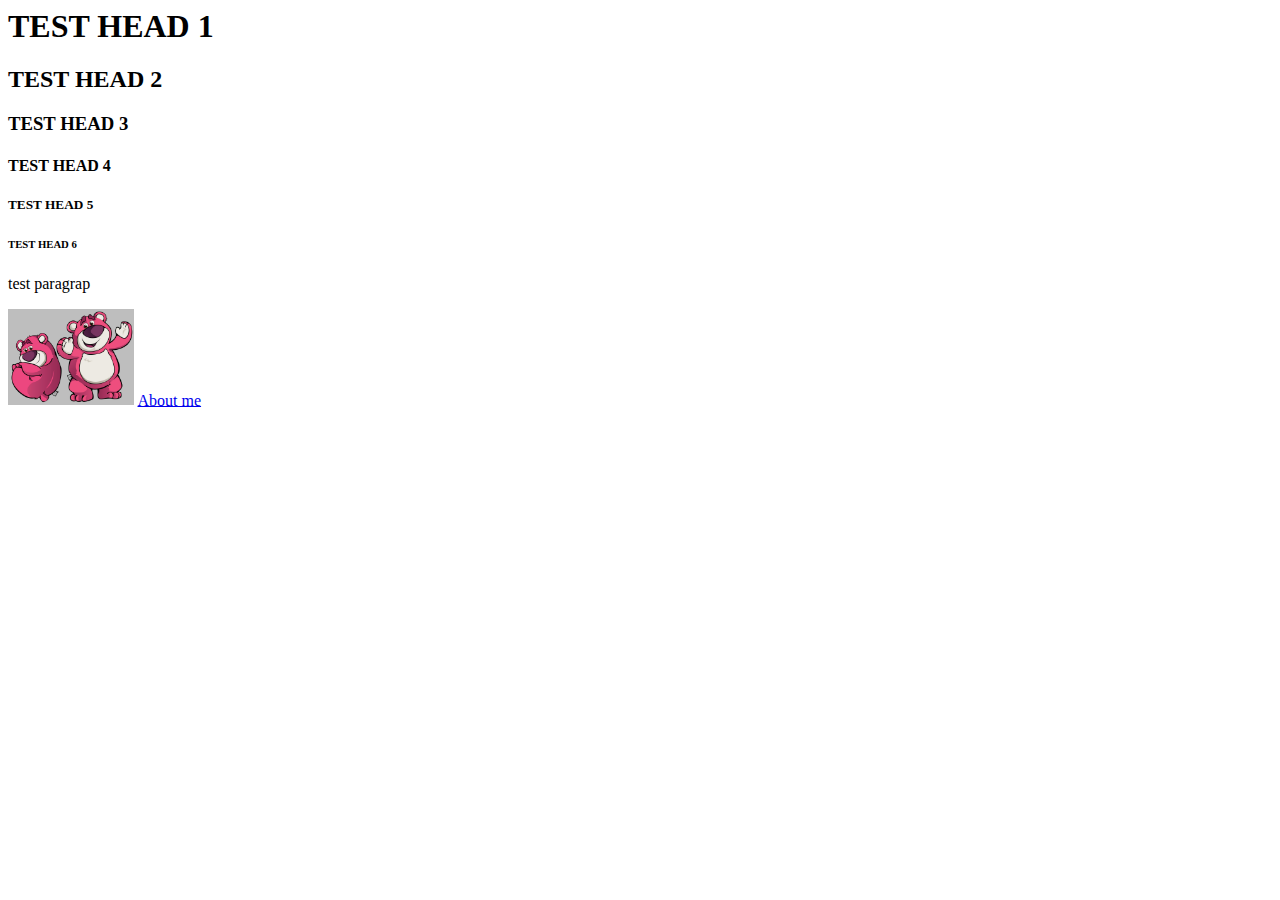
<file: website_39739/img/index.html>
<html>
    <head>
        <title>Web Programming 2</title>
        <meta name="keywords" content="คอร์สเรียน , เรียนฟรี"> <!-- คำค้นหา -->
        <meta name="description" content="คอร์สเรียน เรียนฟรี">
        <meta http-equiv="Content-Type" content="text/html;charset=UTF-8">
    </head>
    <body>
        <!-- TEST HTML 23467890 -->
        <h1>TEST HEAD 1</h1>
        <h2>TEST HEAD 2</h2>
        <h3>TEST HEAD 3</h3>
        <h4>TEST HEAD 4</h4>
        <h5>TEST HEAD 5</h5>
        <h6>TEST HEAD 6</h6>
        <p>test paragrap</p>
        <!-- <img src="https://encrypted-tbn2.gstatic.com/images?q=tbn:ANd9GcSOm0jamxWGzjc2CTEyxCQF2Calw5EGJvZQICG7LPJoejJPQDhekSn5YU4kUJNYrhei6Go9" alt="" >  -->
        <img src="Lotso.jpg" width="10%"  alt="Cate picture">
         <a href="https://www.tiktok.com/">
        
         </a>
         <a href="about.html">
                About me
         </a>
    </body>
    <footer></footer>
</html>
</file>
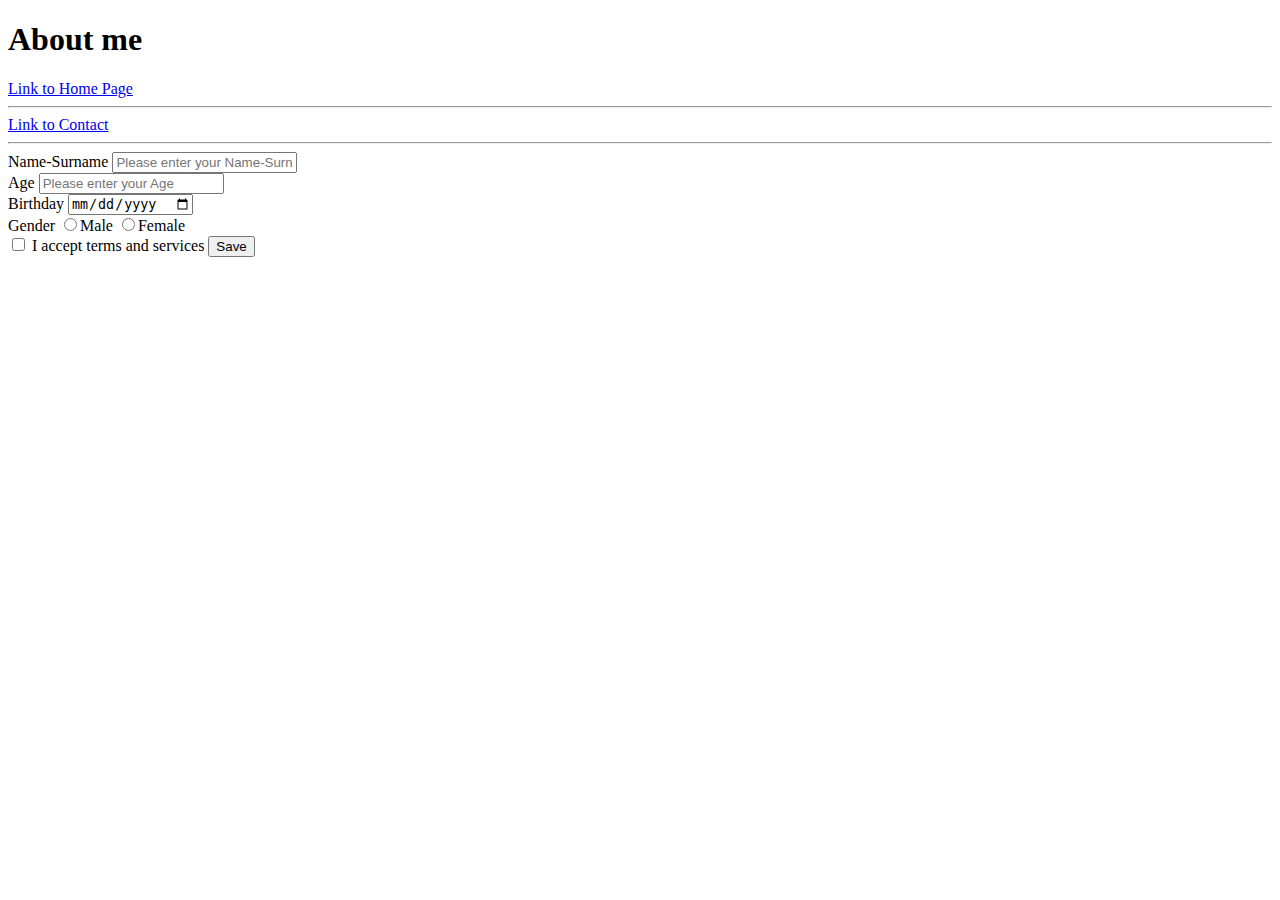
<file: website_39739/img/about.html>
<!DOCTYPE html>
<html lang="en">
<head>
    <meta charset="UTF-8">
    <meta name="viewport" content="width=device-width, initial-scale=1.0">
    <title>About me</title>
</head>
<body>
    <h1>About me</h1>
    <a href="index.html">
        Link to Home Page
    </a>
    <br> <!-- เว้นบรรทัด -->
    <hr>  <!-- เส้นใต้ -->
    <a href="contact.html"> <!-- เชื่อมโยง -->
        Link to Contact
    </a>

    <hr>
    <!-- สร้างเเบบฟอร์ม -->
    <form action="profile.html">
        <label for="">Name-Surname</label>
        <input type="text" placeholder="Please enter your Name-Surname">
        <br>
        <label for="">Age</label>
        <input type="number" placeholder="Please enter your Age">
        <br>
        <label for="">Birthday</label>
        <input type="date" placeholder="Please enter your Birthday">
        <br>
        <label for="">Gender</label>
        <input type="radio" name="Gender">Male
        <input type="radio" name="Gender">Female
        <br>
        <input type="checkbox"> I accept terms and services
        <button type="submit">Save</button>
    </form>
</body>
</html>
</file>
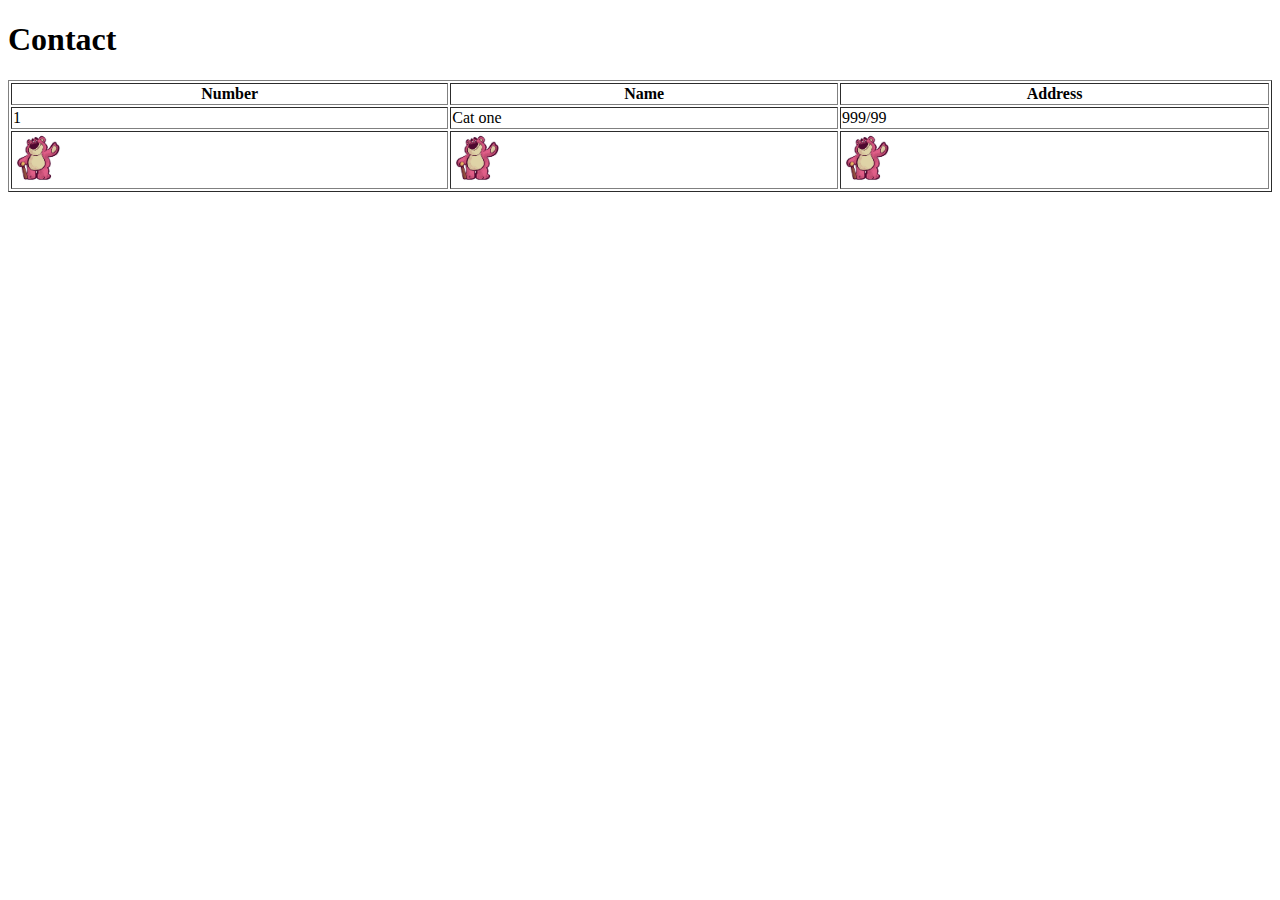
<file: website_39739/img/contact.html>
<!DOCTYPE html>
<html lang="en">
<head>
    <meta charset="UTF-8">
    <meta name="viewport" content="width=device-width, initial-scale=1.0">
    <title>Contact</title>
</head>
<body>
    <h1>Contact</h1>
    
    <table border="1" width="100%">
         <tr>
            <th>Number</th>
            <th>Name</th>
            <th>Address</th>
         </tr>
         <tr>
             <td>1</td>
             <td>Cat one</td>
             <td>999/99</td>
         </tr>
         <tr>
            <td>
                <img src="lotso-cclc-small.jpg" width="50px" alt="">
            </td>
            <td> 
                <img src="lotso-cclc-small.jpg" width="50px" alt="">
            </td>
            <td>
                <img src="lotso-cclc-small.jpg" width="50px" alt="">
            </td>
        </tr>
        
    </table>

</body>
</html>
</file>
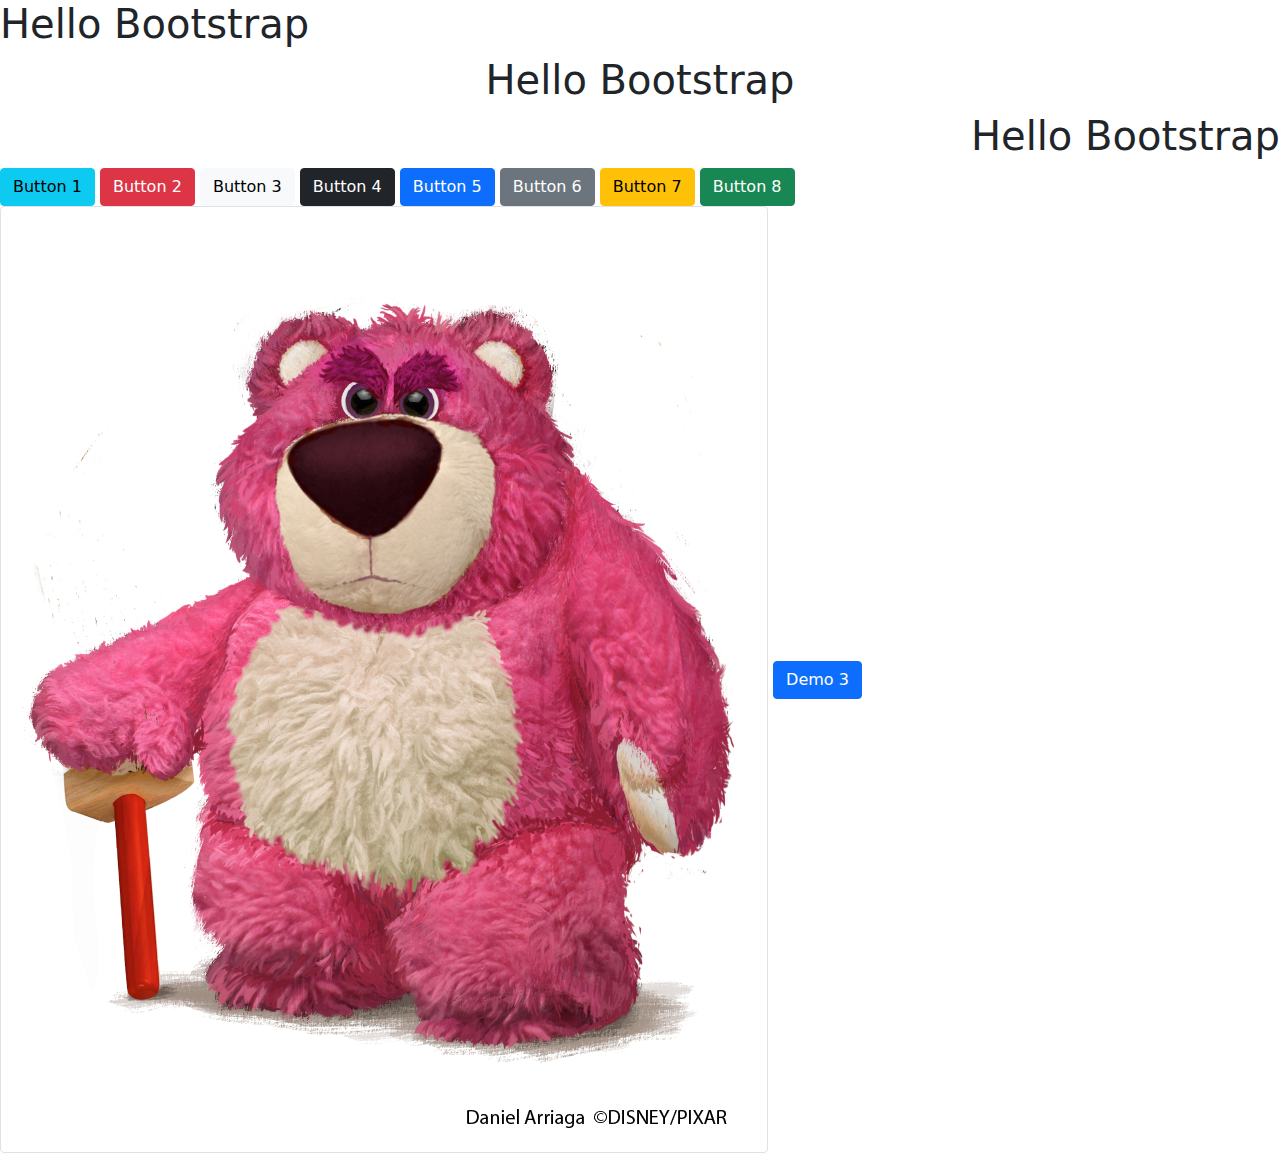
<file: website_39739/img/demo2.html>
<!DOCTYPE html>
<html lang="en">
<head>
    <meta charset="UTF-8">
    <meta name="viewport" content="width=device-width, initial-scale=1.0">
    <title>Bootstrap CSS Framework</title>
</head>
<body>
    <h1 class="text-start">Hello Bootstrap</h1>
    <h1 class="text-center">Hello Bootstrap</h1>
    <h1 class="text-end">Hello Bootstrap</h1>
    <link rel="stylesheet" href="bootstrap.css">
    <button class="btn btn-info">Button 1</button>
    <button class="btn btn-danger">Button 2</button>
    <button class="btn btn-light">Button 3</button>
    <button class="btn btn-dark">Button 4</button>
    <button class="btn btn-primary">Button 5</button>
    <button class="btn btn-secondary">Button 6</button>
    <button class="btn btn-warning">Button 7</button>
    <button class="btn btn-success">Button 8</button>

    <img src="d5vjgwq-1336b6ae-67b6-4b45-a1ac-29f28bfbc954.jpg" class="img-thumbnail" alt="">

    <a href="demo3.html" class="btn btn-primary">Demo 3</a>
    

            </div>
        </div>
    </div>
</body>
</html>
</file>
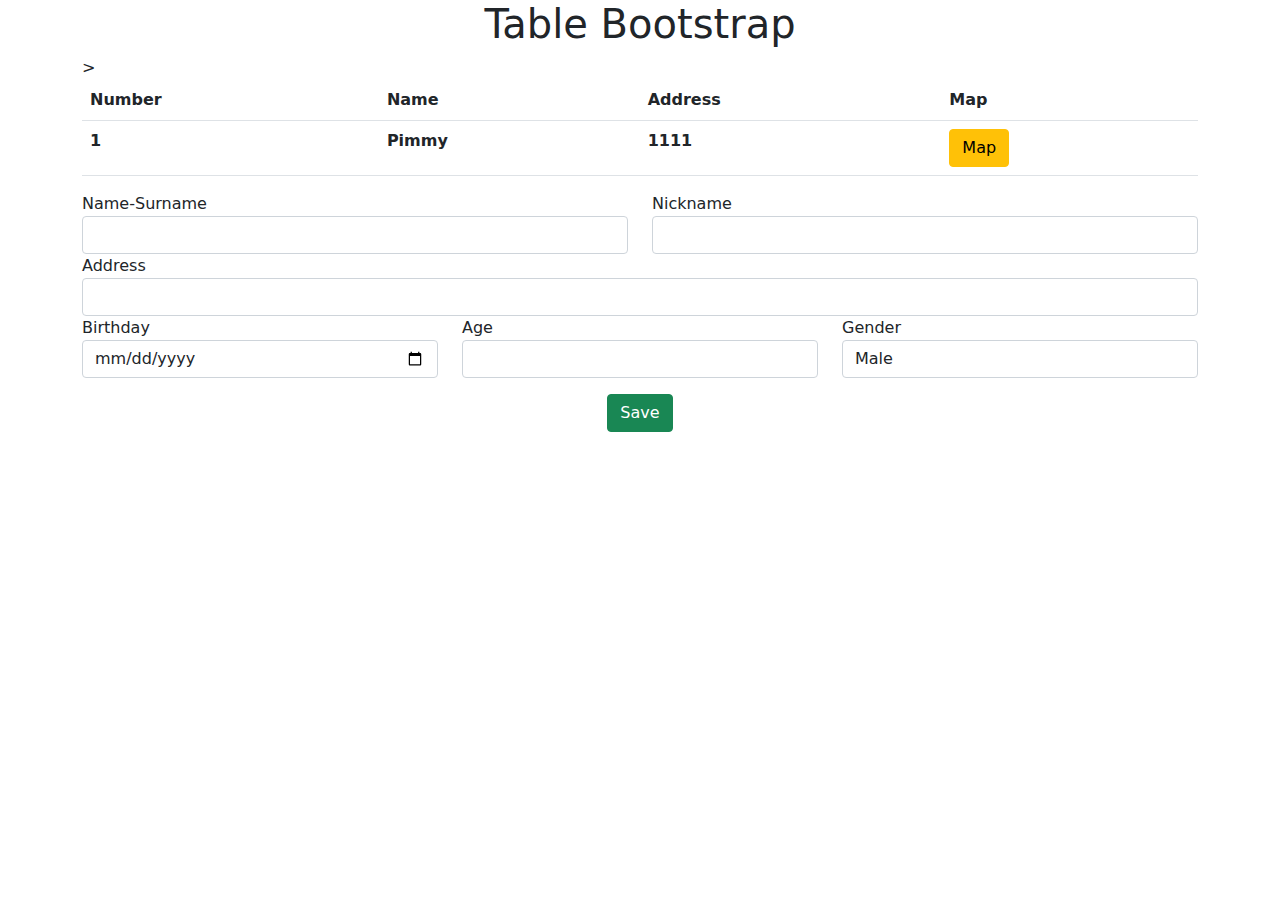
<file: website_39739/img/demo4.html>
<!DOCTYPE html>
<html lang="en">
<head>
    <meta charset="UTF-8">
    <meta name="viewport" content="width=device-width, initial-scale=1.0">
    <title>Table bootstrapt</title>
    <link rel="stylesheet" href="bootstrap.css">
</head>
<body>
    <h1 class="text-center">Table Bootstrap</h1>
    <div class="container">
        <div class="row">
            <div class="col-12">
                <table class="table">
                    <tr>
                        <th>Number</th>
                        <th>Name</th>
                        <th>Address</th>
                        <th>Map</th>
                    </tr>
                    <tr>
                        <th>1</th>
                        <th>Pimmy</th>
                        <th>1111</th>
                        <td><a href="https://www.google.com/maps/place/%E0%B8%99%E0%B8%84%E0%B8%A3%E0%B8%99%E0%B8%B4%E0%B8%A7%E0%B8%A2%E0%B8%AD%E0%B8%A3%E0%B9%8C%E0%B8%81+%E0%B8%99%E0%B8%B4%E0%B8%A7%E0%B8%A2%E0%B8%AD%E0%B8%A3%E0%B9%8C%E0%B8%81+%E0%B8%AA%E0%B8%AB%E0%B8%A3%E0%B8%B1%E0%B8%90%E0%B8%AD%E0%B9%80%E0%B8%A1%E0%B8%A3%E0%B8%B4%E0%B8%81%E0%B8%B2/@40.6974881,-73.979681,10z/data=!3m1!4b1!4m6!3m5!1s0x89c24fa5d33f083b:0xc80b8f06e177fe62!8m2!3d40.7127753!4d-74.0059728!16zL20vMDJfMjg2?entry=ttu" class="btn btn-warning">Map</a></td>>
                    </tr>
                </table>
            </div>
        </div>
        <div class="row">
            <div class="col-12">
                <form action="">
                    <div class="row">
                        <div class="col-6">
                            <label for="">Name-Surname</label>
                            <input type="text" class="form-control">
                        </div>
                        <div class="col-6">
                            <label for="">Nickname</label>
                            <input type="text" class="form-control">
                        </div>
                        <div class="col-12">
                            <label for="">Address</label>
                            <input type="text" class="form-control">
                        </div>
                        <div class="col-4">
                            <label for="">Birthday</label>
                            <input type="date" class="form-control">
                        </div>
                        <div class="col-4">
                            <label for="">Age</label>
                            <input type="text" class="form-control">
                            </div>
                            <div class="col-4">
                                <label for="">Gender</label>
                                <select name="" class="form-control"> 
                                    <option value="">Male</option>
                                    <option value="">Female</option>
                                    <option value="">-</option>
                        </select>
                        </div>
                        <div class="col-12 text-center mt-3">
                            <button class="btn btn-success">Save</button>
                        </div>
                    </div>
                </form>
            </div>
        </div>
    </div>
</body>
</html>
</file>
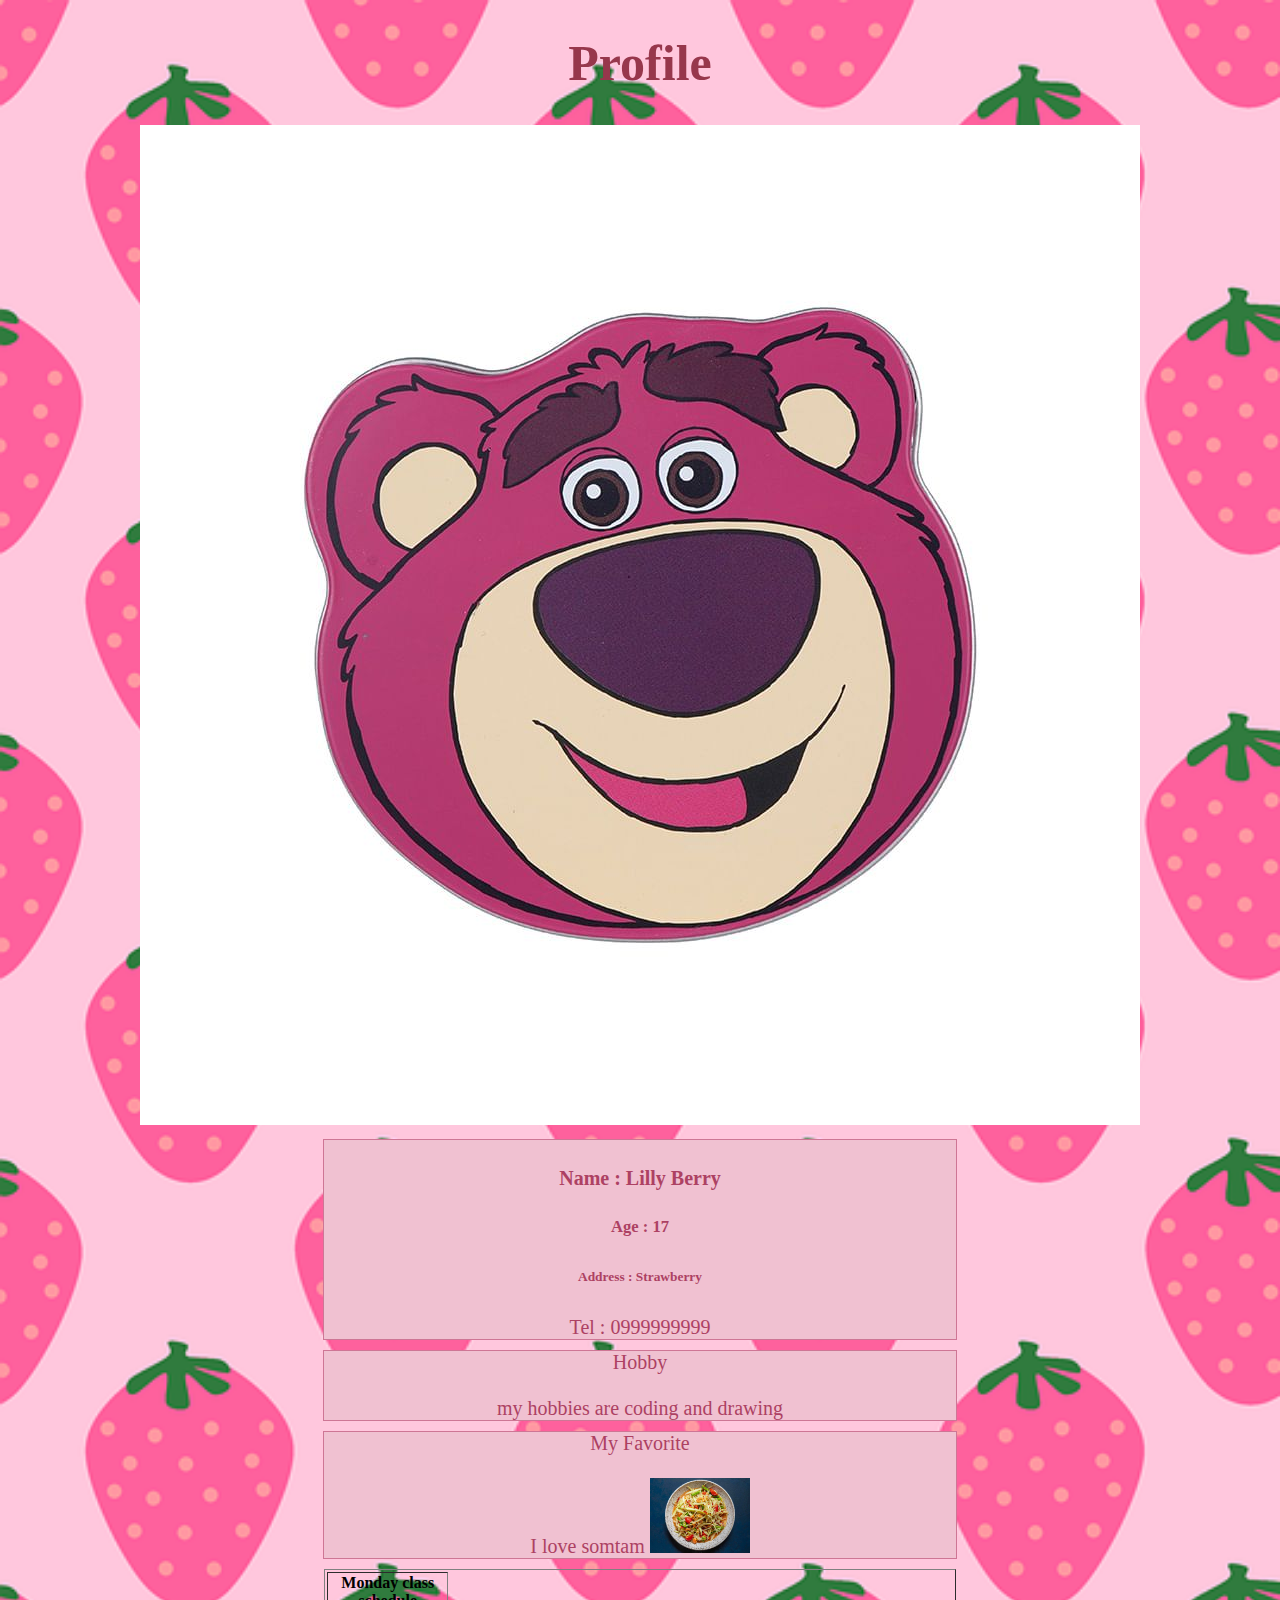
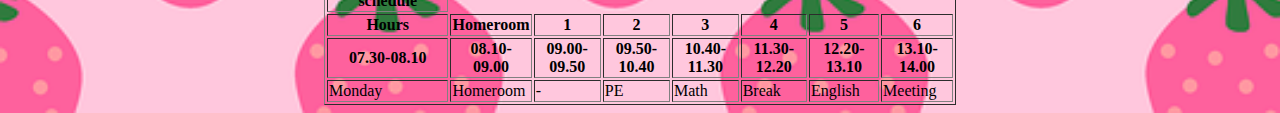
<file: website_39739/img/profile.html>
<!DOCTYPE html>
<html lang="en">
<head>
    <meta charset="UTF-8">
    <meta name="viewport" content="width=device-width, initial-scale=1.0">
    <title>Profile</title>
    <link rel="stylesheet" href="style.css">
</head>
<body>
    <h1 class="title-head" id="title-profile">Profile</h1>
    <div class="body-profile">
        <img src="https___minisomx.vtexassets.com_arquivos_ids_221809_large.jpg">
    </div>
    <div class="body-content">
        <h4>Name : Lilly Berry</h4>
        <h5>Age : 17</h5>
        <h6>Address : Strawberry</h6>
        <h7>Tel : 0999999999</h7>
    </div>
    <div class="body-hobby">
        <h8>Hobby</h8><br><br>
        <h9>my hobbies are coding and drawing</h9>
    </div>
    <div class="body-fav">
        <h10>My Favorite</h10><br><br>
        <h11>I love somtam</h11>
        <a href ="https://www.google.com/url?sa=i&url=https%3A%2F%2Fwww.seriouseats.com%2Fsom-tam-green-papaya-salad-5208332&psig=AOvVaw3vyA-b6DBAk8RSTIhsygmP&ust=1715679265205000&source=images&cd=vfe&opi=89978449&ved=0CBAQjRxqFwoTCJDpwuupioYDFQAAAAAdAAAAABAE">
        <img src="20210928-Som-Tam-Thai-green-papaya-salad-vicky-wasik-24-f0d666fc609f49a0b9f34897bd2c6303.jpg" width=100px>
        </a>
    </div>
    <table border="1" width="50%">
        <tr>
            <th>Monday class schedule</th>
        </tr>
        <tr>
        <th>Hours</th>
        <th>Homeroom</th>
        <th>1</th>
        <th>2</th>
        <th>3</th>
        <th>4</th>
        <th>5</th>
        <th>6</th>
        </tr>
        <tr>
            <th>07.30-08.10</th>
            <th>08.10-09.00</th>
            <th>09.00-09.50</th>
            <th>09.50-10.40</th>
            <th>10.40-11.30</th>
            <th>11.30-12.20</th>
            <th>12.20-13.10</th>
            <th>13.10-14.00</th>
          
        </tr>
        <tr>
            <td>Monday</td>
            <td>Homeroom</td>
            <td>-</td>
            <td>PE</td>
            <td>Math</td>
            <td>Break</td>
            <td>English</td>
            <td>Meeting</td>
        </tr>
    </div>
</body>
</html>
</file>
<file: website_39739/img/style.css>
body {
    background-image: url('stberryyyy.png');
    background-size: cover;
    background-repeat: no-repeat;
}
.title-head{
    color : rgb(151, 55, 76);
    text-align: center;
    font-size: 50px;
}
.body-content{
    border: 1px solid #ce7695;
    text-align: center;
    font-size: 20px;
    background-color: #f0c1d1;
    height: auto;
    width: 50%;
    margin: 10px auto;
}
h4, h5, h6, h7, h8, h9, h10, h11{
    color:#ad4163
}
.body-profile{
    text-align: center;
    height: auto;
}
.body-hobby {
    border: 1px solid #ce7695;
    text-align: center;
    font-size: 20px;
    background-color: #f0c1d1;
    height: auto;
    width: 50%;
    margin: 10px auto;
}
.body-fav {
    border: 1px solid #ce7695;
    text-align: center;
    font-size: 20px;
    background-color: #f0c1d1;
    height: auto;
    width: 50%;
    margin: 10px auto;
    
}
table {
    margin: 0 auto;
}
</file>
